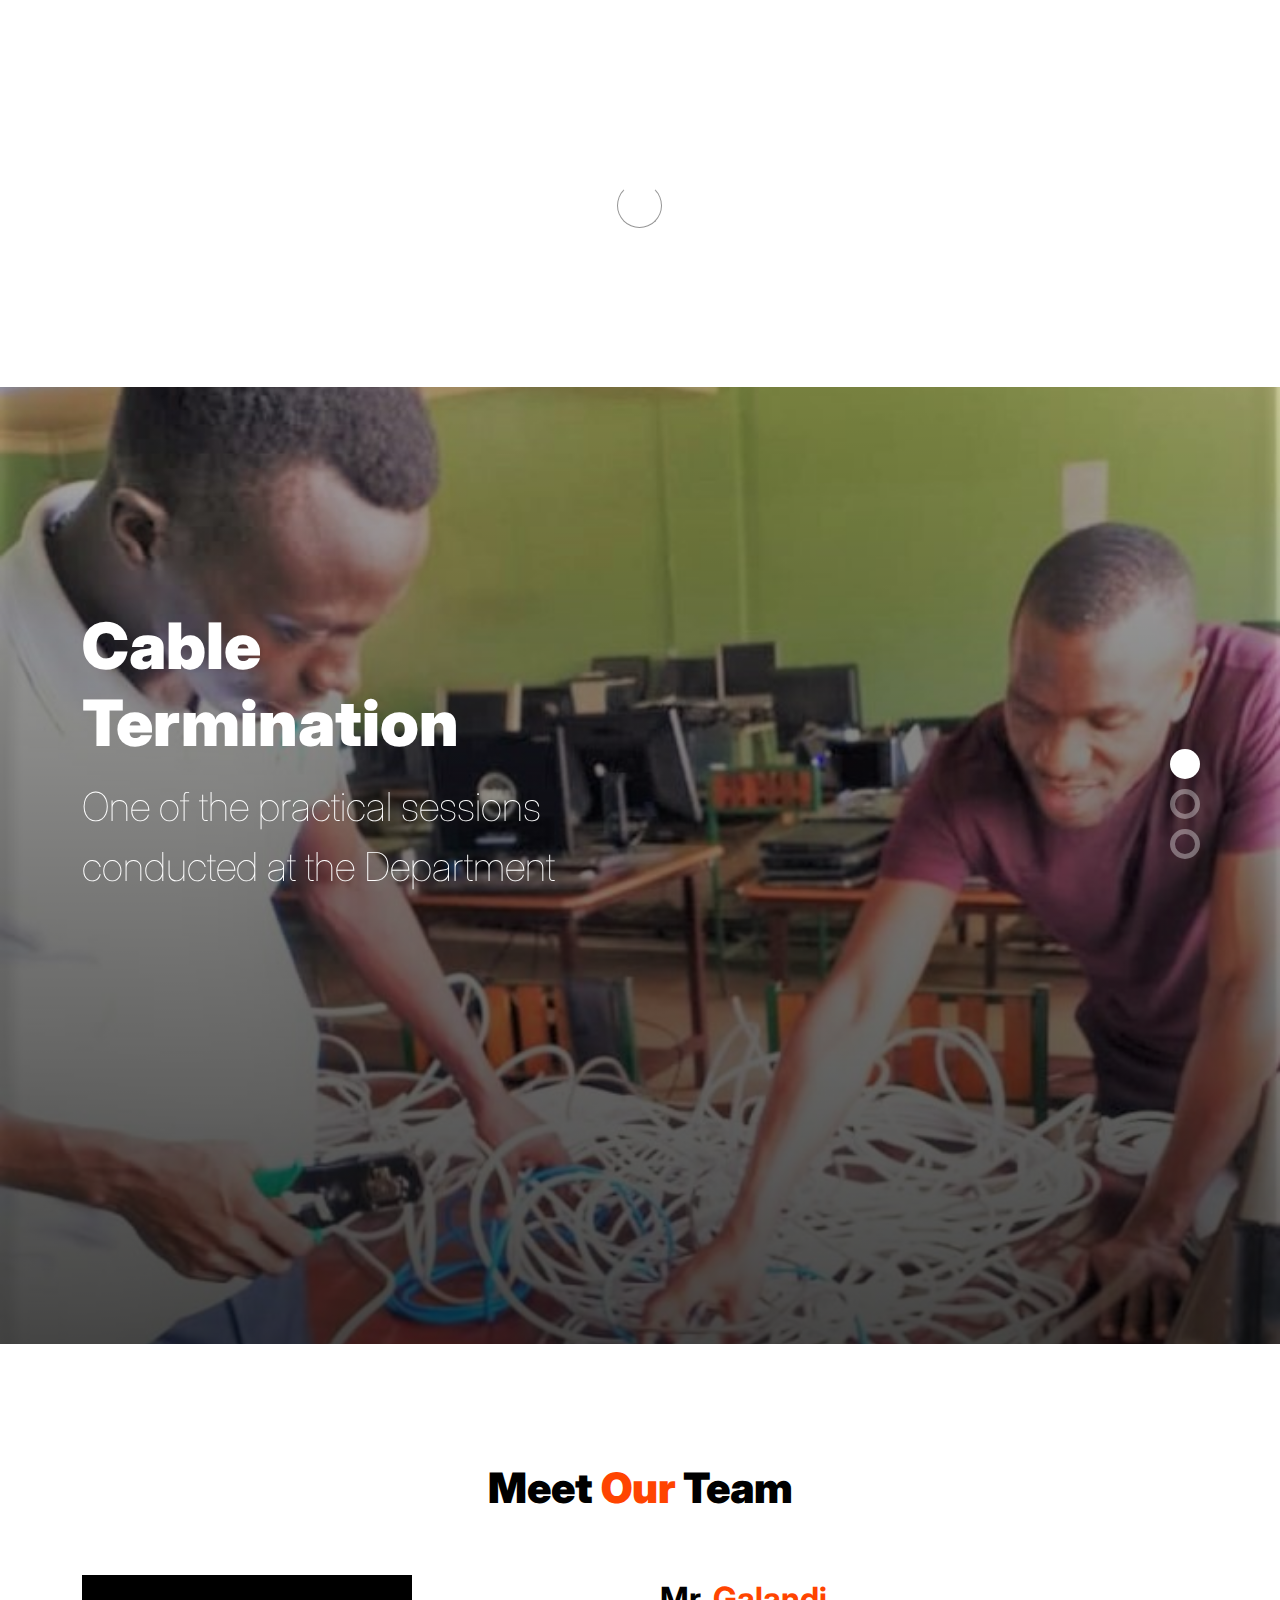
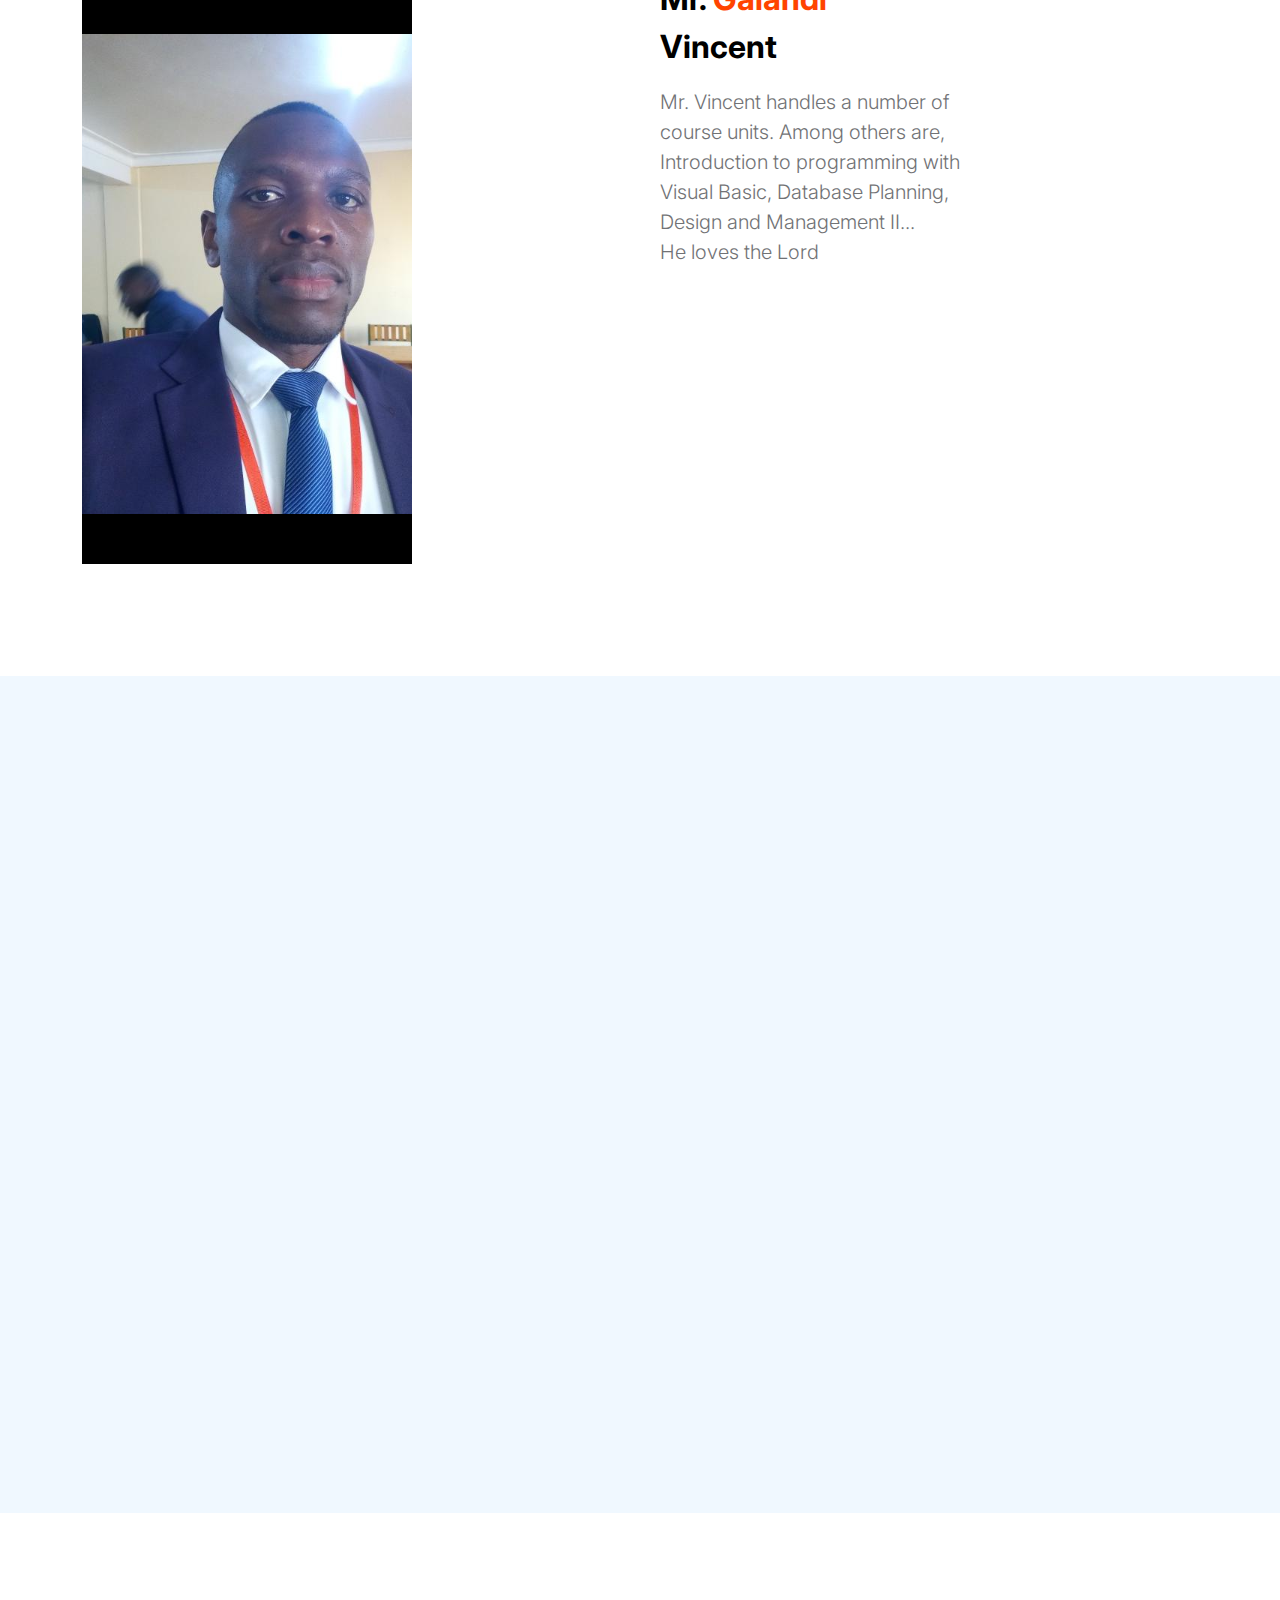
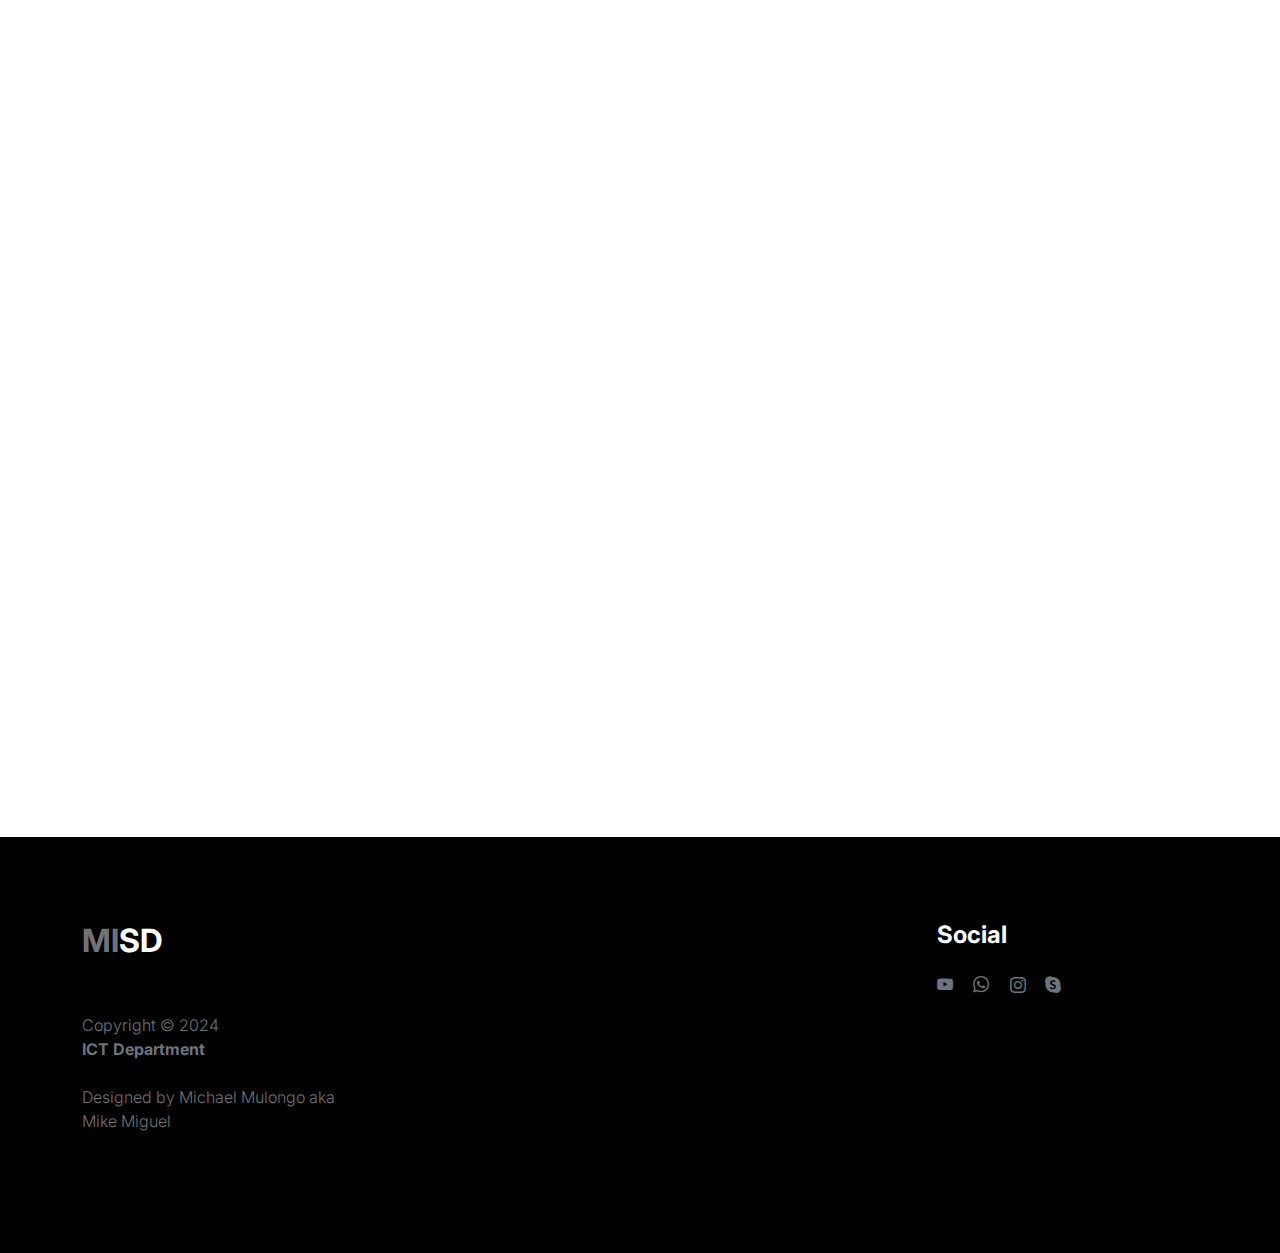
<file: index.html>
<!doctype html>
<html lang="en">
    <head>
        <meta charset="utf-8">
        <meta name="viewport" content="width=device-width, initial-scale=1">

        <meta name="description" content="">
        <meta name="author" content="">

        <title>Department of ICT</title>

        <!-- CSS FILES -->
        <link rel="preconnect" href="https://fonts.googleapis.com">

        <link rel="preconnect" href="https://fonts.gstatic.com" crossorigin>

        <link href="https://fonts.googleapis.com/css2?family=Inter:wght@100;300;400;700;900&display=swap" rel="stylesheet">

        <link href="css/bootstrap.min.css" rel="stylesheet">
        <link href="css/bootstrap-icons.css" rel="stylesheet">

        <link rel="stylesheet" href="css/slick.css"/>

        <link href="css/tooplate-little-fashion.css" rel="stylesheet">
<!--

Tooplate 2127 Little Fashion

https://www.tooplate.com/view/2127-little-fashion

-->
    </head>
    
    <body>

        <section class="preloader">
            <div class="spinner">
                <span class="sk-inner-circle"></span>
            </div>
        </section>
    
        <main>

            <img src = "MISD/MISD.jpg" class="img-fluid" alt="">
            <nav class="navbar navbar-expand-lg">
                
                <div class="container">
                    <button class="navbar-toggler" type="button" data-bs-toggle="collapse" data-bs-target="#navbarNav" aria-controls="navbarNav" aria-expanded="false" aria-label="Toggle navigation">
                        <span class="navbar-toggler-icon"></span>
                    </button>

                    <a class="navbar-brand" href="index.html">
                        <strong><span>Makerere Institute </span> For Social Development </strong> <br>
                        <strong><span>ICT </span> Department </strong>
                    </a>
                    <!--

                    <div class="d-lg-none">
                        <a href="sign-in.html" class="bi-person custom-icon me-3"></a>

                        <a href="product-detail.html" class="bi-bag custom-icon"></a>
                    </div>
                -->

                    <div class="collapse navbar-collapse" id="navbarNav">
                        <ul class="navbar-nav mx-auto">
                            <li class="nav-item">
                                <a class="nav-link active" href="index.html">Home</a>
                            </li>

                            <li class="nav-item">
                                <a class="nav-link" href="Download Notes.html">Download Notes</a>
                            </li>
                            <!--

                            <li class="nav-item">
                                <a class="nav-link" href="products.html">Products</a>
                            </li>

                            <li class="nav-item">
                                <a class="nav-link" href="faq.html">FAQs</a>
                            </li>

                            <li class="nav-item">
                                <a class="nav-link" href="contact.html">Contact</a>
                            </li>-->
                        </ul>
                        <!--

                        <div class="d-none d-lg-block">
                            <a href="sign-in.html" class="bi-person custom-icon me-3"></a>

                            <a href="product-detail.html" class="bi-bag custom-icon"></a>
                        </div>
                    -->
                    </div>
                </div>
            </nav>

            <section class="slick-slideshow">   
                <div class="slick-custom">
                    <img src="images/slideshow/medium-shot-business-women-high-five.jpg" class="img-fluid" alt="">

                    <div class="slick-bottom">
                        <div class="container">
                            <div class="row">
                                <div class="col-lg-6 col-10">
                                    <h1 class="slick-title">Cable Termination</h1>

                                    <p class="lead text-white mt-lg-3 mb-lg-5">One of the practical sessions conducted at the Department</p>

                                   <!-- <a href="about.html" class="btn custom-btn">Learn more about us</a> -->
                                </div>
                            </div>
                        </div>
                    </div>
                </div>

                <div class="slick-custom">
                    <img src="Web/Web Evening.jpg" class="img-fluid" alt="">

                    <div class="slick-bottom">
                        <div class="container">
                            <div class="row">
                                <div class="col-lg-6 col-10">
                                    <h1 class="slick-title">Evening Class</h1>

                                    <p class="lead text-white mt-lg-3 mb-lg-5">Some of the evening students relaxing after a lecture.</p>

                                   <!-- <a href="product.html" class="btn custom-btn">Explore products</a> -->
                                </div>
                            </div>
                        </div>
                    </div>
                </div>

                <div class="slick-custom">
                    <img src="images/slideshow/two-business-partners-working-together-office-computer.jpg" class="img-fluid" alt="">

                    <div class="slick-bottom">
                        <div class="container">
                            <div class="row">
                                <div class="col-lg-6 col-10">
                                    <h1 class="slick-title">Away from School</h1>

                                    <p class="lead text-white mt-lg-3 mb-lg-5">Meet Comfort(right), our certificate student with her friend away from school.</p>

                                   <!-- <a href="contact.html" class="btn custom-btn">Work with us</a> -->
                                </div>
                            </div>
                        </div>
                    </div>
                </div>

            </section>

            <section class="about section-padding">
                <div class="container">
                    <div class="row">

                        <div class="col-12 text-center">
                            <h2 class="mb-5">Meet <span>Our</span> Team</h2>
                        </div>
                        <!--

                        <div class="col-lg-2 col-12 mt-auto mb-auto">
                            <ul class="nav nav-pills mb-5 mx-auto justify-content-center align-items-center" id="pills-tab" role="tablist">
                                <li class="nav-item" role="presentation">
                                    <button class="nav-link active" id="pills-home-tab" data-bs-toggle="pill" data-bs-target="#pills-home" type="button" role="tab" aria-controls="pills-home" aria-selected="true">Introduction</button>
                                </li>

                                <li class="nav-item" role="presentation">
                                    <button class="nav-link" id="pills-youtube-tab" data-bs-toggle="pill" data-bs-target="#pills-youtube" type="button" role="tab" aria-controls="pills-youtube" aria-selected="true">How we work?</button>
                                </li>

                                <li class="nav-item" role="presentation">
                                    <button class="nav-link" id="pills-skill-tab" data-bs-toggle="pill" data-bs-target="#pills-skill" type="button" role="tab" aria-controls="pills-skill" aria-selected="false">Capabilites</button>
                                </li>
                            </ul>
                        </div>
                    -->

                        <div class="col-lg-10 col-12">
                            <div class="tab-content mt-2" id="pills-tabContent">
                                <div class="tab-pane fade show active" id="pills-home" role="tabpanel" aria-labelledby="pills-home-tab">

                                    <div class="row">
                                        <div class="col-lg-7 col-12">
                                            <img src="MISD/Mr Vincent.png" class="img-fluid" alt="">
                                        </div>

                                        <div class="col-lg-5 col-12">
                                            <div class="d-flex flex-column h-100 ms-lg-4 mt-lg-0 mt-5">
                                                <h4 class="mb-3">Mr. <span>Galandi</span> <br>Vincent <br> <!--<span>Department</span> Lecturer--></h4>

                                                
                                                <p>Mr. Vincent handles a number of course units. Among others are, Introduction to programming with Visual Basic, Database Planning, Design and Management II... <br>He loves the Lord</p> <!--<a href="sign-in.html">sign in</a> / <a href="sign-up.html">sign up</a> pages, product listing / product detail, about, FAQs, and contact page. --></p>

                                                <!--
                                                <div class="mt-2 mt-lg-auto">
                                                    <a href="about.html" class="custom-link mb-2">
                                                        Learn more about us
                                                        <i class="bi-arrow-right ms-2"></i>
                                                    </a>
                                                </div>
                                            -->
                                            </div>
                                        </div>
                                    </div>
                                </div>

                                <!--
                                <div class="tab-pane fade" id="pills-youtube" role="tabpanel" aria-labelledby="pills-youtube-tab">

                                    <div class="row">
                                        <div class="col-lg-7 col-12">
                                            <div class="ratio ratio-16x9">
                                                <iframe src="https://www.youtube-nocookie.com/embed/f_7JqPDWhfw?controls=0" title="YouTube video player" frameborder="0" allow="accelerometer; autoplay; clipboard-write; encrypted-media; gyroscope; picture-in-picture" allowfullscreen></iframe>
                                            </div>
                                        </div>

                                        <div class="col-lg-5 col-12">
                                            <div class="d-flex flex-column h-100 ms-lg-4 mt-lg-0 mt-5">
                                                <h4 class="mb-3">Life at Studio</h4>

                                                <p>Over three years in business, We’ve had the chance to work on a variety of projects, with companies</p>

                                                <p>Custom work is branding, web design, UI/UX design</p>

                                                <div class="mt-2 mt-lg-auto">
                                                    <a href="contact.html" class="custom-link mb-2">
                                                        Work with us
                                                        <i class="bi-arrow-right ms-2"></i>
                                                    </a>
                                                </div>
                                            </div>
                                        </div>
                                    </div>
                                </div>
                                

                                <div class="tab-pane fade" id="pills-skill" role="tabpanel" aria-labelledby="pills-skill-tab">
                                    <div class="row">
                                        <div class="col-lg-7 col-12">
                                            <img src="images/cody-lannom-G95AReIh_Ko-unsplash.jpe" class="img-fluid" alt="">
                                        </div>

                                        <div class="col-lg-5 col-12">
                                            <div class="d-flex flex-column h-100 ms-lg-4 mt-lg-0 mt-5">
                                                <h4 class="mb-3">What can help you?</h4>

                                                <p>Over three years in business, We’ve had the chance on projects</p>

                                                <div class="skill-thumb mt-3">

                                                    <strong>Branding</strong>
                                                        <span class="float-end">90%</span>
                                                            <div class="progress">
                                                                <div class="progress-bar progress-bar-primary" role="progressbar" aria-valuenow="90" aria-valuemin="0" aria-valuemax="100" style="width: 90%;"></div>
                                                            </div>

                                                    <strong>Design & Stragety</strong>
                                                        <span class="float-end">70%</span>
                                                            <div class="progress">
                                                                <div class="progress-bar progress-bar-primary" role="progressbar" aria-valuenow="70" aria-valuemin="0" aria-valuemax="100" style="width: 70%;"></div>
                                                            </div>

                                                    <strong>Online Platform</strong>
                                                        <span class="float-end">80%</span>
                                                            <div class="progress">
                                                                <div class="progress-bar progress-bar-primary" role="progressbar" aria-valuenow="80" aria-valuemin="0" aria-valuemax="100" style="width: 80%;"></div>
                                                            </div>

                                                </div>
                                                
                                                <div class="mt-2 mt-lg-auto">
                                                    <a href="products.html" class="custom-link mb-2">
                                                        Explore products
                                                        <i class="bi-arrow-right ms-2"></i>
                                                    </a>
                                                </div>
                                            </div>
                                        </div>
                                    </div>
                                </div>
                                -->

                            </div>
                        </div>

                    </div>
                </div>
            </section>

            <section class="front-product">
                <div class="container-fluid p-0">
                    <div class="row align-items-center">

                        <div class="col-lg-6 col-12">
                            <img src="Web/Web mee.jpg" class="img-fluid" alt="">
                        </div>

                        <div class="col-lg-6 col-12">
                            <div class="px-5 py-5 py-lg-0">
                                
                                <h2 class="mb-4"><span>Mr. Michael </span>Mulongo</h2>

                                <p>He handles several course units. Among others are, Data Communications and Networks, Computer Architecture, Database Planning, Design and Management I.</p>

                                <!--
                                <a href="products.html" class="custom-link">
                                    Explore Products
                                    <i class="bi-arrow-right ms-2"></i>
                                </a> 
                            -->
                            </div>
                        </div>

                    </div>
                </div>
            </section>

            <section class="featured-product section-padding">
                <div class="container">
                    <div class="row">
                        
                        <div class="col-12 text-center">
                            <h2 class="mb-5">Other Departments</h2>
                        </div>

                        <div class="col-lg-4 col-12 mb-3">
                            <div class="product-thumb">
                                <!--<a href="product-detail.html">-->
                                    <img src="MISD/Journalism.jpg" class="img-fluid product-image" alt="">
                                </a>

                                <div class="product-top d-flex">
                                    <span class="product-alert me-auto">Journalism</span>

                                    <a href="#" class="bi-heart-fill product-icon"></a>
                                </div>

                                <div class="product-info d-flex">
                                    <div>
                                        <h5 class="product-title mb-0">
                                            Journalism and Mass Media
                                            <!--<a href="product-detail.html" class="product-title-link">Journalism and Mass Media</a>-->
                                        </h5>

                                        <p class="product-p">Keeping you posted </p>
                                    </div>

                                   <!-- <small class="product-price text-muted ms-auto mt-auto mb-5">$25</small> -->
                                </div>
                            </div>
                        </div>

                        <div class="col-lg-4 col-12 mb-3">
                            <div class="product-thumb">
                                <!--<a href="product-detail.html">-->
                                    <img src="MISD/Tailoring again.jpg" class="img-fluid product-image" alt="">
                                </a>

                                <div class="product-top d-flex">
                                    <span class="product-alert">Tailoring</span>

                                    <a href="#" class="bi-heart-fill product-icon ms-auto"></a>
                                </div>

                                <div class="product-info d-flex">
                                    <div>
                                        <h5 class="product-title mb-0">
                                            Tailoring and Design
                                           <!-- <a href="product-detail.html" class="product-title-link">Tailoring and Design</a>-->
                                        </h5>

                                        <p class="product-p">Designing all costumes and outfits</p>
                                    </div>

                                    <!--<small class="product-price text-muted ms-auto mt-auto mb-5">$35</small>-->
                                </div>
                            </div>
                        </div>

                        <div class="col-lg-4 col-12">
                            <div class="product-thumb">
                               <!-- <a href="product-detail.html">-->
                                    <img src="MISD/Catering (Ready).jpg" class="img-fluid product-image" alt="">
                                </a>

                                <div class="product-top d-flex">
                                    <a href="#" class="bi-heart-fill product-icon ms-auto"></a>
                                </div>

                                <div class="product-info d-flex">
                                    <div>
                                        <h5 class="product-title mb-0">
                                            Catering and Hotel Management
                                           <!-- <a href="product-detail.html" class="product-title-link">Catering</a>-->
                                        </h5>

                                        <p class="product-p">Learn preparation of all kinds of foodstuffs</p>
                                    </div>

                                   <!-- <small class="product-price text-muted ms-auto mt-auto mb-5">$45</small>-->
                                </div>
                            </div>
                        </div>

                        <div class="col-12 text-center">
                            <a href="Download Notes.html" class="view-all">Click here to Download notes</a>
                        </div>

                    </div>
                </div>
            </section>

        </main>

        <footer class="site-footer">
            <div class="container">
                <div class="row">

                    <div class="col-lg-3 col-10 me-auto mb-4">
                        <h4 class="text-white mb-3"><a href="index.html">MI</a>SD</h4>
                        <p class="copyright-text text-muted mt-lg-5 mb-4 mb-lg-0">Copyright © 2024 <br><strong>ICT Department</strong></p>
                        <br>
                        <p class="copyright-text">Designed by <a href="Web/IMG-20240107-WA0032.jpg" target="_blank">Michael Mulongo aka Mike Miguel</a></p>
                    </div>
                    <!--

                    <div class="col-lg-5 col-8">
                        <h5 class="text-white mb-3">Sitemap</h5>

                        <ul class="footer-menu d-flex flex-wrap">
                            <li class="footer-menu-item"><a href="about.html" class="footer-menu-link">About</a></li>

                            <li class="footer-menu-item"><a href="#" class="footer-menu-link">Products</a></li>

                            <li class="footer-menu-item"><a href="#" class="footer-menu-link">Privacy policy</a></li>

                            <li class="footer-menu-item"><a href="#" class="footer-menu-link">FAQs</a></li>

                            <li class="footer-menu-item"><a href="#" class="footer-menu-link">Contact</a></li>
                        </ul>
                    </div>
                    -->

                    <div class="col-lg-3 col-4">
                        <h5 class="text-white mb-3">Social</h5>

                        <ul class="social-icon">

                            <li><a href="#" class="social-icon-link bi-youtube"></a></li>

                            <li><a href="#" class="social-icon-link bi-whatsapp"></a></li>

                            <li><a href="#" class="social-icon-link bi-instagram"></a></li>

                            <li><a href="#" class="social-icon-link bi-skype"></a></li>
                        </ul>
                    </div>

                </div>
            </div>
        </footer>

        <!-- TEAM MEMBER MODAL 
        <div class="modal fade" id="don" tabindex="-1" aria-labelledby="exampleModalLabel" aria-hidden="true">
            <div class="modal-dialog modal-dialog-centered modal-lg">
                <div class="modal-content border-0">
                    <div class="modal-header flex-column">
                        <h3 class="modal-title" id="exampleModalLabel">Don Haruko</h3>

                        <h6 class="text-muted">Product, VP</h6>

                        <button type="button" class="btn-close" data-bs-dismiss="modal" aria-label="Close"></button>
                    </div>

                    <div class="modal-body">
                        <h5 class="mb-4">Over three years in business had the chance to work on variety of projects, with companies</h5>

                        <div class="row mb-4">
                            <div class="col-lg-6 col-12">
                                <p>Lorem ipsum dolor sit amet, consectetur adipiscing elit, sed do eiusmod tempor incididunt ut labore et dolore magna aliqua.</p>
                            </div>

                            <div class="col-lg-6 col-12">
                                <p>Incididunt ut labore et dolore magna aliqua. Quis ipsum suspendisse commodo viverra.</p>
                            </div>
                        </div>

                        <ul class="social-icon">
                            <li class="me-3"><strong>Where to find?</strong></li>

                            <li><a href="#" class="social-icon-link bi-youtube"></a></li>

                            <li><a href="#" class="social-icon-link bi-whatsapp"></a></li>

                            <li><a href="#" class="social-icon-link bi-instagram"></a></li>
                        </ul>
                    </div>
                </div>

            </div>
        </div>

        <!-TEAM MEMBER MODAL --
        <div class="modal fade" id="kelly" tabindex="-1" aria-labelledby="exampleModalLabel" aria-hidden="true">
            <div class="modal-dialog modal-dialog-centered modal-lg">
                <div class="modal-content border-0">
                    <div class="modal-header flex-column">
                        <h3 class="modal-title" id="exampleModalLabel">Kelly Lisa</h3>

                        <h6 class="text-muted">Global, Head of Marketing</h6>

                        <button type="button" class="btn-close" data-bs-dismiss="modal" aria-label="Close"></button>
                    </div>

                    <div class="modal-body">
                        <h5 class="mb-4">Over three years in business had the chance to work on variety of projects, with companies</h5>

                        <div class="row mb-4">
                            <div class="col-lg-6 col-12">
                                <p>Lorem ipsum dolor sit amet, consectetur adipiscing elit, sed do eiusmod tempor incididunt ut labore et dolore magna aliqua.</p>
                            </div>

                            <div class="col-lg-6 col-12">
                                <p>Incididunt ut labore et dolore magna aliqua. Quis ipsum suspendisse commodo viverra.</p>
                            </div>
                        </div>

                        <ul class="social-icon">
                            <li class="me-3"><strong>Where to find?</strong></li>

                            <li><a href="#" class="social-icon-link bi-facebook"></a></li>

                            <li><a href="#" class="social-icon-link bi-instagram"></a></li>
                        </ul>
                    </div>
                </div>

            </div>
        </div>

        <!- TEAM MEMBER MODAL --
        <div class="modal fade" id="marie" tabindex="-1" aria-labelledby="exampleModalLabel" aria-hidden="true">
            <div class="modal-dialog modal-dialog-centered modal-lg">
                <div class="modal-content border-0">
                    <div class="modal-header flex-column">
                        <h3 class="modal-title" id="exampleModalLabel">Marie Sam</h3>

                        <h6 class="text-muted">Founder & CEO</h6>

                        <button type="button" class="btn-close" data-bs-dismiss="modal" aria-label="Close"></button>
                    </div>

                    <div class="modal-body">
                        <h5 class="mb-4">Over three years in business had the chance to work on variety of projects, with companies</h5>

                        <div class="row mb-4">
                            <div class="col-lg-6 col-12">
                                <p>Lorem ipsum dolor sit amet, consectetur adipiscing elit, sed do eiusmod tempor incididunt ut labore et dolore magna aliqua.</p>
                            </div>

                            <div class="col-lg-6 col-12">
                                <p>Incididunt ut labore et dolore magna aliqua. Quis ipsum suspendisse commodo viverra.</p>
                            </div>
                        </div>

                        <ul class="social-icon">
                            <li class="me-3"><strong>Where to find?</strong></li>

                            <li><a href="#" class="social-icon-link bi-twitter"></a></li>

                            <li><a href="#" class="social-icon-link bi-linkedin"></a></li>

                            <li><a href="#" class="social-icon-link bi-envelope"></a></li>
                        </ul>
                    </div>
                </div>

            </div>
        </div>-->

        <!-- JAVASCRIPT FILES -->
        <script src="js/jquery.min.js"></script>
        <script src="js/bootstrap.bundle.min.js"></script>
        <script src="js/Headroom.js"></script>
        <script src="js/jQuery.headroom.js"></script>
        <script src="js/slick.min.js"></script>
        <script src="js/custom.js"></script>

    </body>
</html>
</file>
<file: css/tooplate-little-fashion.css>
/*

Tooplate 2127 Little Fashion

https://www.tooplate.com/view/2127-little-fashion

*/


/*---------------------------------------
  CUSTOM PROPERTIES ( VARIABLES )             
-----------------------------------------*/
:root {
  --white-color:                #FFFFFF;
  --primary-color:              #FF4400;
  --section-bg-color:           #f0f8ff;
  --dark-color:                 #000000;
  --grey-color:                 #d0d1d1;
  --p-color:                    #717275;

  --body-font-family:           'Inter', sans-serif;

  --h5-font-size:               24px;
  --p-font-size:                20px;
  --copyright-text-font-size:   16px;
  --product-link-font-size:     14px;
  --custom-link-font-size:      12px;

  --font-weight-thin:           100;
  --font-weight-light:          300;
  --font-weight-normal:         400;
  --font-weight-bold:           700;
  --font-weight-black:          900;
}

body,
html {
  height: 100%;
}

html {
  scroll-behavior: smooth;
}

@media screen and (prefers-reduced-motion: reduce) {
  html {
    scroll-behavior: auto;
  }
}

body {
    background: var(--white-color);
    font-family: var(--body-font-family);    
    position: relative;
}

/*---------------------------------------
  TYPOGRAPHY               
-----------------------------------------*/

h2,
h3,
h4,
h5,
h6 {
  color: var(--dark-color);
  line-height: inherit;
}

h1,
h2,
h3,
h4,
h5,
h6 {
  font-weight: var(--font-weight-bold);
}

h1,
h2 {
  font-weight: var(--font-weight-black);
}

h1 {
  font-size: 64px;
  line-height: normal;
}

h2 {
  font-size: 42px;
}

h3 {
  font-size: 36px;
}

h4 {
  font-size: 32px;
}

h5 {
  font-size: 24px;
}

h6 {
  font-size: 20px;
}

p {
  color: var(--p-color);
  font-size: var(--p-font-size);
  font-weight: var(--font-weight-light);
}

a, 
button {
  touch-action: manipulation;
  transition: all 0.3s;
}

a {
  color: var(--p-color);
  text-decoration: none;
}

a:hover {
  color: var(--primary-color);
}

.text-primary {
  color: var(--primary-color) !important;
}

::selection {
  background: var(--primary-color);
  color: var(--white-color);
}

/*---------------------------------------
  CUSTOM LINK               
-----------------------------------------*/
.custom-link {
  color: var(--p-color);
  font-size: var(--custom-link-font-size);
  font-weight: var(--font-weight-bold);
  text-transform: uppercase;
  position: relative;
}

.custom-link i {
  position: absolute;
  opacity: 0;
  bottom: 0;
  left: 100%;
  transition: all 0.3s;
  line-height: normal;
}

.custom-link:hover i {
  opacity: 1;
  left: 101%;
}

.lead {
  font-size: 2.5rem;
  font-weight: var(--font-weight-thin);
}

b,
strong {
  font-weight: var(--font-weight-bold);
}

/*---------------------------------------
  PRE LOADER               
-----------------------------------------*/
.preloader {
  position: fixed;
  top: 0;
  left: 0;
  width: 100%;
  height: 100%;
  z-index: 99999;
  display: flex;
  flex-flow: row nowrap;
  justify-content: center;
  align-items: center;
  background: none repeat scroll 0 0 var(--white-color);
}

.spinner {
  border: 1px solid transparent;
  border-radius: 5px;
  position: relative;
}

.spinner::before {
  content: '';
  box-sizing: border-box;
  position: absolute;
  top: 50%;
  left: 50%;
  width: 45px;
  height: 45px;
  margin-top: -10px;
  margin-left: -23px;
  border-radius: 50%;
  border: 1px solid #959595;
  border-top-color: var(--white-color);
  animation: spinner .9s linear infinite;
}

@keyframes spinner {
  to {transform: rotate(360deg);}
}

/*---------------------------------------
  CUSTOM BUTTON & ICON              
-----------------------------------------*/
.custom-btn {
  background: var(--dark-color);
  border-radius: 50px;
  color: var(--white-color);
  font-size: var(--copyright-text-font-size);
  text-transform: uppercase;
  padding: 16.50px 20px;
}

.social-btn {
  background: transparent;
  border: 1px solid var(--grey-color);
  color: var(--dark-color);
  text-transform: none;
}

.social-btn:hover {
  border-color: transparent;
}

.cart-form-select {
  border-radius: 0;
  padding-top: 15px;
  padding-bottom: 15px;
}

.cart-btn {
  border-radius: 0;
  width: 100%;
  font-size: var(--product-link-font-size);
}

.custom-btn:hover,
.slick-slideshow .custom-btn:hover {
  background: var(--primary-color);
  color: var(--white-color);
}

.custom-icon {
  color: var(--p-color);
  font-size: 24px;
}

.custom-icon {
  display: inline-block;
  vertical-align: middle;
}

.bi-bag.custom-icon {
  font-size: 17px;
}

.featured-icon {
  color: var(--grey-color);
  font-size: 52px;
}

/*---------------------------------------
  DIV SEPARATOR               
-----------------------------------------*/
.div-separator {
  position: relative;
}

.div-separator::before {
  content: "";
  height: 1px;
  background: var(--grey-color);
  display: block;
  width: 100%;
}

.div-separator span {
  position: absolute;
  top: 50%;
  margin-left: -22.5px;
  left: 50%;
  text-align: center;
  background: var(--white-color);
  margin-top: -11px;
  color: var(--dark-color);
  font-weight: var(--font-weight-bold);
  font-size: 14px;
  width: 35px;
  text-transform: uppercase;
}

/*---------------------------------------
  FULL IMAGE               
-----------------------------------------*/
.full-image-img {
  display: block;
  position: absolute;
  z-index: -1;
  right: 0;
  width: 100%;
  bottom: -120px;
  min-width: 650px;
}

@media (min-width: 1600px) {
  .full-image-img {
    bottom: -200px;
  }
}

/*---------------------------------------
  NAVIGATION               
-----------------------------------------*/
.navbar {
  background: var(--white-color);
  position: fixed;
  top: 0;
  right: 0;
  left: 0;
  padding: 25px 0;
  z-index: 2;
  will-change: transform;
  transition: transform 300ms linear;
}

.navbar span, h2 span, h4 span {
	color: var(--primary-color);
}

.navbar.headroom--not-top {
  padding: 20px 0;
}

.headroom--pinned {
  transform: translate(0, 0);
}

.headroom--unpinned {
  transform: translate(0, -150%);
}

.navbar-brand {
  color: var(--dark-color);
  font-size: 24px;
  font-weight: var(--font-weight-light);
  margin: 0;
  padding: 0;
}

.navbar-expand-lg .navbar-nav .nav-link {
  display: inline-block;
  padding: 0;
  margin-right: 1.5rem;
  margin-left: 1.5rem;
}

.nav-link {
  color: var(--p-color);
  font-size: 16px;
  position: relative;
}

.navbar .nav-link::after {
  position: absolute;
  top: 100%;
  left: 0;
  width: 100%;
  height: 2px;
  background: var(--grey-color);
  content: '';
  opacity: 0;
  -webkit-transition: opacity 0.3s, -webkit-transform 0.3s;
  -moz-transition: opacity 0.3s, -moz-transform 0.3s;
  transition: opacity 0.3s, transform 0.3s;
  -webkit-transform: translateY(10px);
  -moz-transform: translateY(10px);
  transform: translateY(10px);
}

.navbar .nav-link.active::after, 
.navbar .nav-link:hover::after {
  opacity: 1;
  -webkit-transform: translateY(0px);
  -moz-transform: translateY(0px);
  transform: translateY(0px);
}

.navbar .nav-link.active,
.navbar .nav-link:hover {
  color: var(--primary-color);
}

.nav-link:focus, 
.nav-link:hover {
  color: var(--p-color);
}

.navbar-toggler {
  border: 0;
  padding: 0;
  cursor: pointer;
  margin: 0;
  width: 30px;
  height: 35px;
  outline: none;
}

.navbar-toggler:focus {
  outline: none;
  box-shadow: none;
}

.navbar-toggler[aria-expanded="true"] .navbar-toggler-icon {
  background: transparent;
}

.navbar-toggler[aria-expanded="true"] .navbar-toggler-icon:before,
.navbar-toggler[aria-expanded="true"] .navbar-toggler-icon:after {
  transition: top 300ms 50ms ease, -webkit-transform 300ms 350ms ease;
  transition: top 300ms 50ms ease, transform 300ms 350ms ease;
  transition: top 300ms 50ms ease, transform 300ms 350ms ease, -webkit-transform 300ms 350ms ease;
  top: 0;
}

.navbar-toggler[aria-expanded="true"] .navbar-toggler-icon:before {
  transform: rotate(45deg);
}

.navbar-toggler[aria-expanded="true"] .navbar-toggler-icon:after {
  transform: rotate(-45deg);
}

.navbar-toggler .navbar-toggler-icon {
  background: var(--dark-color);
  transition: background 10ms 300ms ease;
  display: block;
  width: 30px;
  height: 2px;
  position: relative;
}

.navbar-toggler .navbar-toggler-icon::before,
.navbar-toggler .navbar-toggler-icon::after {
  transition: top 300ms 350ms ease, -webkit-transform 300ms 50ms ease;
  transition: top 300ms 350ms ease, transform 300ms 50ms ease;
  transition: top 300ms 350ms ease, transform 300ms 50ms ease, -webkit-transform 300ms 50ms ease;
  position: absolute;
  right: 0;
  left: 0;
  background: var(--dark-color);
  width: 30px;
  height: 2px;
  content: '';
}

.navbar-toggler .navbar-toggler-icon:before {
  top: -8px;
}

.navbar-toggler .navbar-toggler-icon:after {
  top: 8px;
}

/*---------------------------------------
  SITE HEADER              
-----------------------------------------*/
.site-header {
  background-color: var(--section-bg-color);
  position: relative;
  overflow: hidden;
  margin-top: 86px;
}

.site-header.section-padding {
  padding-top: 7rem;
  padding-bottom: 7rem;
}

.site-header.section-padding-img {
  padding-top: 10rem;
  padding-bottom: 10rem;
}

.header-image {
  position: absolute;
  top: 0;
  right: 0;
  width: 50%;
  height: 100%;
  object-fit: cover;
}

/*---------------------------------------
  SLICK SLIDESHOW               
-----------------------------------------*/
@media (min-width: 992px) {
  .slick-slideshow {
    height: 120vh;
  }
}

.slick-slideshow {
  margin-top: 86px;
}

.slick-title {
  color: var(--white-color);
}

.slick-custom {
  position: relative;
}

.slick-custom img {
  width: 100%;
  object-fit: cover;
}

.slick-bottom {
  background: linear-gradient(to top, var(--dark-color), transparent 90%);
  position: absolute;
  z-index: 2;
  bottom: 0;
  right: 0;
  left: 0;
  width: 100%;
  height: 120%;
}

.slick-bottom .container {
  position: absolute;
  top: 40%;
  left: 50%;
  transform: translate(-50%, -40%);
}

.slick-overlay {
  background: linear-gradient(to top, #000, transparent 120%);
  position: absolute;
  top: 0;
  right: 0;
  bottom: 0;
  left: 0;
}

.slick-slideshow .custom-btn {
  font-weight: var(--font-weight-bold);
  display: inline-block;
  padding-right: 32px;
  padding-left: 32px;
}

@media (min-width: 576px) {
  .slick-slideshow .slick-dots {
    max-width: 540px;
  }
}

@media (min-width: 768px) {
  .slick-slideshow .slick-dots {
    max-width: 720px;
  }
}

@media (min-width: 992px) {
  .slick-slideshow .slick-dots {
    max-width: 960px;
  }
}

@media (min-width: 1200px) {
  .slick-slideshow .slick-dots {
    max-width: 1140px;
  }
}

@media (min-width: 1400px) {
  .slick-slideshow .slick-dots {
    max-width: 1320px;
  }
}

.slick-slideshow .slick-dots {
  position: absolute;
  z-index: 2;
  top: 50%;
  left: 0;
  right: 0;
  transform: translate(0, -50%);
  margin: 0 auto;
  padding: 0;
}

.slick-slideshow .slick-dots li {
  background: transparent;
  border: 5px solid rgba(255, 255, 255, 0.35);
  border-radius: 100%;
  display: block;
  width: 30px;
  height: 30px;
  margin: 10px;
  padding: 5px;
  margin-left: auto;
  cursor: pointer;
}

.slick-slideshow .slick-dots button {
  background: transparent;
  border: none;
  color: transparent;
  display: block;
  width: 100%;
  height: 0;
  margin: 0;
  padding: 0;
  outline: none;
  height: 0;
}

.slick-slideshow .slick-dots li:hover,
.slick-slideshow .slick-dots .slick-active {
  background: var(--white-color);
}

/*---------------------------------------
  CUSTOM CIRCLE IMAGES               
-----------------------------------------*/

.custom-circle-image {
  border-radius: 100px;
  width: 55px;
  height: 55px;
}

.custom-circle-image.team-image {
  width: 85px;
  height: 85px;
}

/*---------------------------------------
  TESTIMONIAL               
-----------------------------------------*/
.slick-testimonial .slick-list,
.slick-testimonial .slick-track {
  height: 100%;
}

.slick-testimonial {
  margin: auto;
}

.slick-testimonial-caption {
  quotes: '❝' '❞';
  position: relative;
  padding: 5rem 7rem;
}

.slick-testimonial-caption::before {
  content: open-quote;
  display: inline-block;
  color: var(--primary-color);
  font-family: auto;
  font-size: 100px;
  height: 0;
  position: absolute;
  top: 0;
  left: 0;
}

.slick-testimonial .slick-dots {
  text-align: center;
}

.slick-testimonial .slick-dots li {
  background: var(--grey-color);
  display: inline-block;
  vertical-align: top;
  width: 16%;
  height: 1px;
}

.slick-testimonial .slick-dots button {
  background: transparent;
  border: none;
  color: transparent;
  display: block;
  width: 100%;
  height: 0;
  margin: 0;
  padding: 0;
}

.slick-testimonial .slick-dots li:hover,
.slick-testimonial .slick-dots .slick-active {
  background: var(--dark-color);
}

/*---------------------------------------
  SECTION               
-----------------------------------------*/
section {
  content-visibility: auto;
  contain-intrinsic-size: 700px;
}

.section-padding {
  padding-top: 7rem;
  padding-bottom: 7rem;
}

.featured {
  background: var(--section-bg-color);
}

/*---------------------------------------
  ABOUT               
-----------------------------------------*/
.about .nav-pills .nav-item {
  width: 100%;
}

.about .nav-pills .nav-link {
  color: var(--grey-color);
  font-size: 18px;
  font-weight: var(--font-weight-bold);
  border-left: 1px solid var(--grey-color);
  border-radius: 0;
  padding-right: 0;
}

.about .nav-pills .nav-link:hover,
.about .nav-pills .nav-link.active, 
.about .nav-pills .show>.nav-link {
  background: transparent;
  border-left-color: var(--primary-color);
  color: var(--primary-color);
}

/*---------------------------------------
  FAQ ACCORDION               
-----------------------------------------*/
.accordion-item {
  background-color: transparent;
  border-top: 0;
  border-right: 0;
  border-left: 0;
}

.accordion-button {
  background-color: transparent;
  box-shadow: none;
}

.accordion-button:not(.collapsed) {
  background: transparent;
  box-shadow: none;
}

button:focus:not(:focus-visible) {
  border-color: transparent;
  box-shadow: none;
}

.accordion-body {
  border-top: 1px solid rgba(0,0,0,.125);
}

.accordion-button {
  font-size: 1.5rem;
  font-weight: var(--font-weight-normal);
  padding-top: 1.5rem;
  padding-right: 0;
  padding-bottom: 1.5rem;
  padding-left: 0;
}

.accordion-body {
  padding: 2rem 0;
}

/*---------------------------------------
  TEAM MEMBERS               
-----------------------------------------*/
.team {
  background: var(--grey-color);
}

.team-thumb {
  background: var(--white-color);
  position: relative;
  border-radius: .25rem;
  padding: 42px 32px;
}

.team-info {
  width: 100%;
}

.custom-modal-btn {
  background: var(--grey-color);
  color: var(--white-color);
  position: absolute;
  top: 0;
  right: 0;
  bottom: 0;
  margin: auto 32px;
  width: 42px;
  height: 42px;
}

.modal-body {
  padding: 4rem;
}

.modal-header {
  padding-top: 7rem;
  padding-bottom: 5rem;
}

.modal-header .btn-close {
  position: absolute;
  top: 0;
  right: 0;
  font-size: 24px;
  margin: 32px;
}

#cart-modal .modal-header .btn-close {
  z-index: 2;
  margin: 22px;
}

#cart-modal .modal-header {
  border-bottom: 0;
  padding: 0;
}

#cart-modal .modal-footer {
  padding: 2rem 4rem;
}

/*---------------------------------------
  SKILL - PROGRESS BAR               
-----------------------------------------*/
.skill-thumb strong {
  display: inline-block;
  margin-bottom: 6px;
}

.skill-thumb span {
  color: var(--dark-color);
  font-size: 24px;
  font-weight: var(--font-weight-bold);
}

.skill-thumb .progress {
  background: var(--white-color);
  box-shadow: none;
  border-radius: 100px;
  height: 1px;
  margin-bottom: 16px;
}

.skill-thumb .progress .progress-bar-primary {
  background: var(--grey-color);
}

/*---------------------------------------
  PRODUCT               
-----------------------------------------*/
.front-product {
  background: var(--section-bg-color);
}

.product-thumb {
  background: var(--white-color);
  position: relative;
  transition: all 0.5s ease-out;
}

.product-image {
  transition: all 0.5s ease-out;
}

.product-thumb:hover .product-image {
  box-shadow: 0 1rem 3rem rgba(0,0,0,.175);
}

.product-top {
  position: absolute;
  top: 0;
  right: 0;
  left: 0;
  margin: 20px;
}

.product-info {
  padding: 30px 20px;
}

.product-description,
.product-cart-thumb {
  padding: 0 20px;
}

.product-icon {
  color: var(--white-color);
}

.product-title-link {
  color: var(--dark-color);
}

.product-additional-link {
  display: inline-block;
  vertical-align: top;
  font-size: var(--product-link-font-size);
  margin-top: 32px;
  margin-right: 12px;
}

.product-alert {
  background: var(--white-color);
  color: var(--p-color);
  font-size: var(--custom-link-font-size);
  font-weight: var(--font-weight-bold);
  padding: 3px 10px;
}

.product-p {
  font-size: var(--product-link-font-size);
}

.view-all {
  text-transform: uppercase;
  color: var(--p-color);
  font-size: 13px;
  font-weight: var(--font-weight-bold);
  border-bottom: 2px solid var(--grey-color);
  padding-bottom: 6px;
}

/*---------------------------------------
  CONTACT              
-----------------------------------------*/
.contact-info {
  padding: 40px;
}

.contact-form .form-control {
  border-color: var(--grey-color);
  font-weight: var(--font-weight-normal);
}

.form-floating>label {
  color: var(--grey-color);
  font-weight: var(--font-weight-normal);
}

.contact-form button[type='submit'] {
  background: var(--dark-color);
  border: none;
  border-radius: 100px;
  color: var(--white-color);
  font-weight: var(--font-weight-bold);
  text-transform: uppercase;
  padding: 16px;
}

.contact-form button[type='submit']:hover {
  background: var(--primary-color);
}

/*---------------------------------------
  SITE FOOTER               
-----------------------------------------*/
.site-footer {
  background: var(--dark-color);
  padding-top: 5rem;
  padding-bottom: 5rem;
}

.footer-menu {
  margin: 0;
  padding: 0;
}

.footer-menu-item {
  display: block;
  width: 50%;
}

.footer-menu-link {
  color: #6c757d;
  font-weight: var(--font-weight-light);
  display: inline-block;
  vertical-align: top;
  margin-top: 4px;
  margin-bottom: 4px;
}

.site-footer .social-icon-link {
  margin-top: 4px;
}

.site-footer .social-icon-link:hover,
.footer-menu-link:hover {
  color: var(--white-color);
}

.copyright-text {
  font-size: var(--copyright-text-font-size);
}

/*---------------------------------------
  SOCIAL ICON               
-----------------------------------------*/
.social-icon {
  margin: 0;
  padding: 0;
}

.social-icon li {
  list-style: none;
  display: inline-block;
  vertical-align: top;
}

.social-icon-link {
  color: #6c757d;
  font-size: 1rem;
  display: inline-block;
  vertical-align: top;
  margin-bottom: 4px;
  margin-right: 15px;
}

.social-icon-link:hover {
  color: var(--primary-color);
}

/*---------------------------------------
  RESPONSIVE STYLES               
-----------------------------------------*/
@media screen and (max-width: 1200px) {
  h1 {
    font-size: 62px;
  }
}

@media screen and (max-width: 991px) {
  h1 {
    font-size: 42px;
    margin-bottom: 0;
  }

  h2 {
    font-size: 36px;
  }

  h3 {
    font-size: 32px;
  }

  h4 {
    font-size: 28px;
  }

  h5 {
    font-size: 24px;
  }

  h6 {
    font-size: 20px;
  }

  .lead {
    font-size: 16px;
  }

  .navbar-expand-lg .navbar-nav .nav-link {
    margin-top: 1rem;
  }

  .site-header {
    background-position: bottom;
  }

  #cart-modal .modal-header .btn-close {
    margin: 22px 14px;
  }

  .custom-btn {
    font-size: 14px;
    padding: 13.5px 20px;
  }

  .slick-slideshow .custom-btn {
    padding-right: 27px;
    padding-left: 27px;
  }

  .social-login,
  .div-separator {
    width: 75% !important;
  }

  #cart-modal .modal-footer .row {
    width: 100% !important;
  }

  .site-header.section-padding,
  .section-padding {
    padding-top: 4rem;
    padding-bottom: 4rem;
  }

  .site-header-image.section-padding {
    padding-bottom: 0;
  }

  .header-info {
    padding-top: 50px;
    padding-bottom: 100px;
  }

  .header-image {
    position: relative;
    top: auto;
    bottom: 0;
    left: 0;
    width: auto;
    height: auto;
  }

  .slick-testimonial-caption {
    padding: 6rem 3rem 4rem 3rem;
  }

  .slick-slideshow .slick-dots li {
    width: 25px;
    height: 25px;
  }

  .modal-header {
    padding-top: 6rem;
    padding-bottom: 2rem;
  }

  .modal-body {
    padding: 2rem;
  }

  #cart-modal .modal-footer {
    padding-right: 0;
    padding-left: 0;
  }

  #cart-modal .modal-body {
    padding: 4rem 2rem 2rem 2rem;
  }

  .full-image-img {
    bottom: 0;
  }
}
</file>
